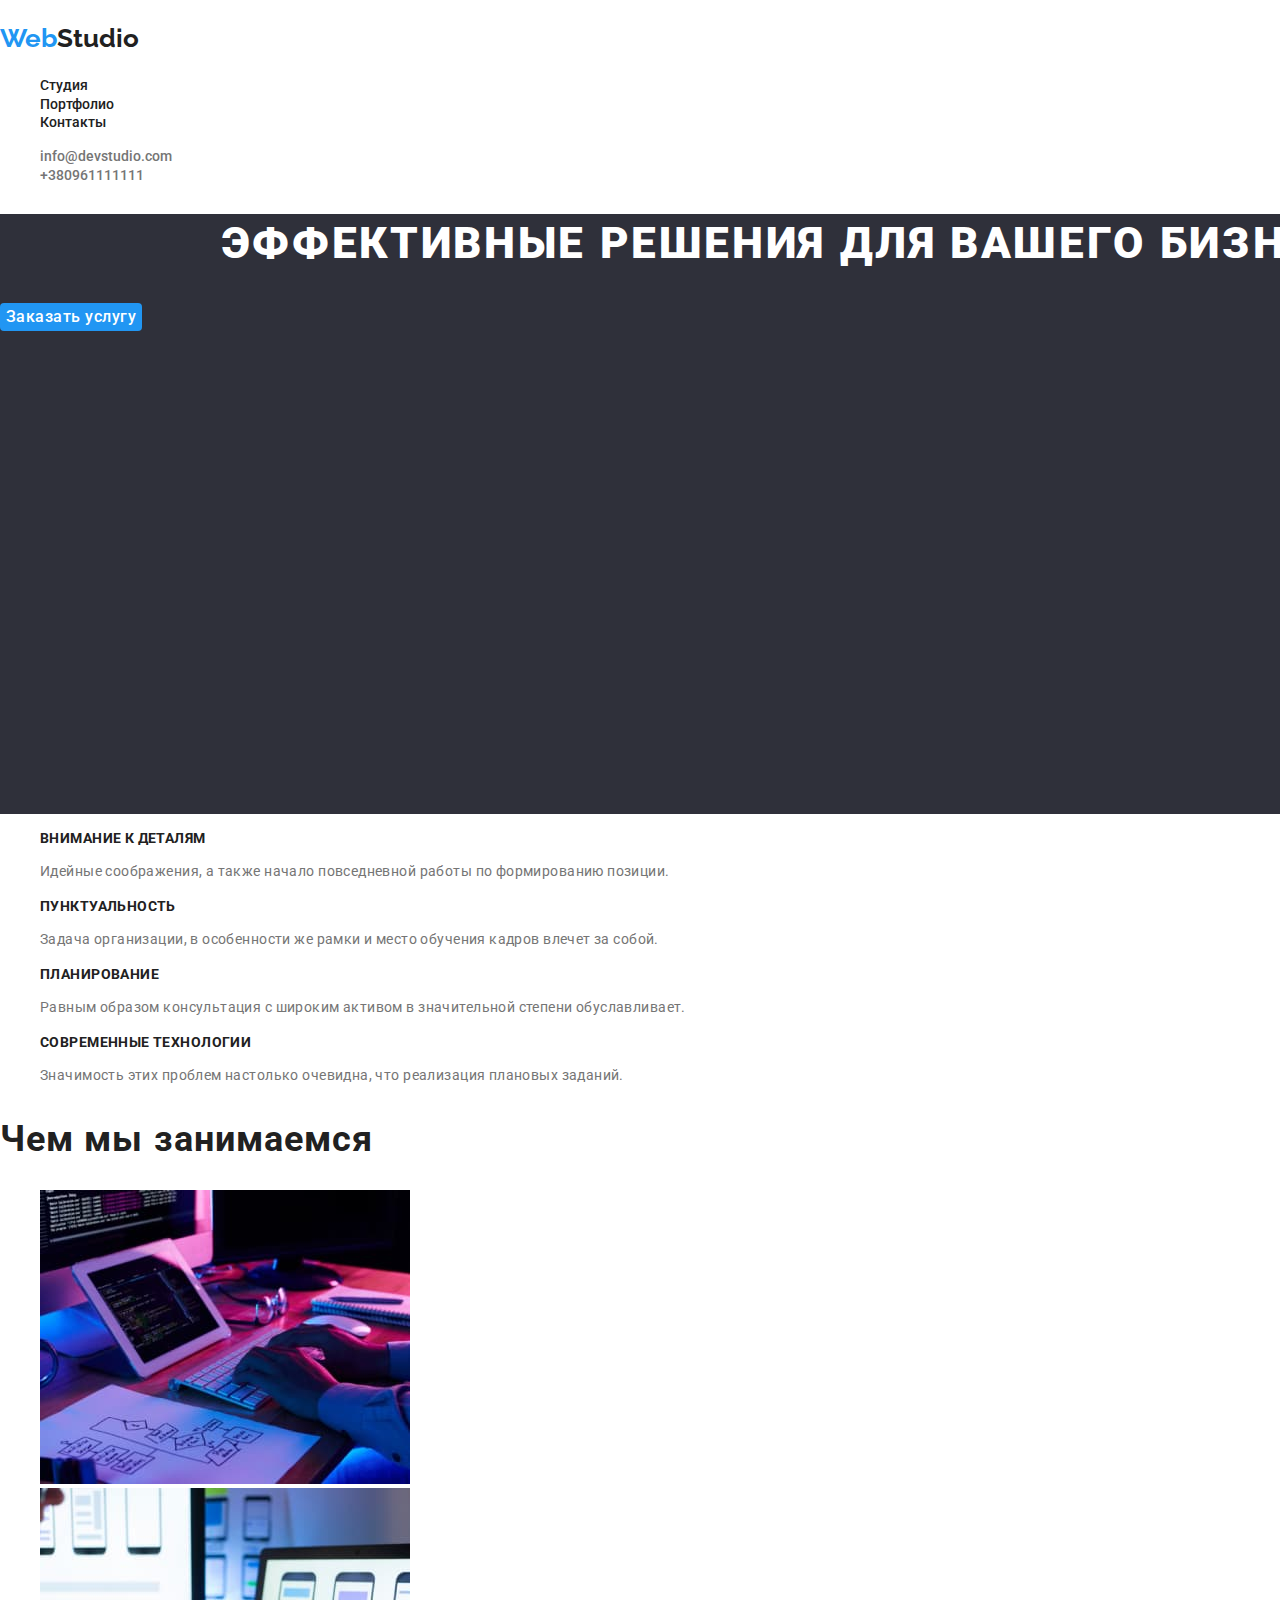
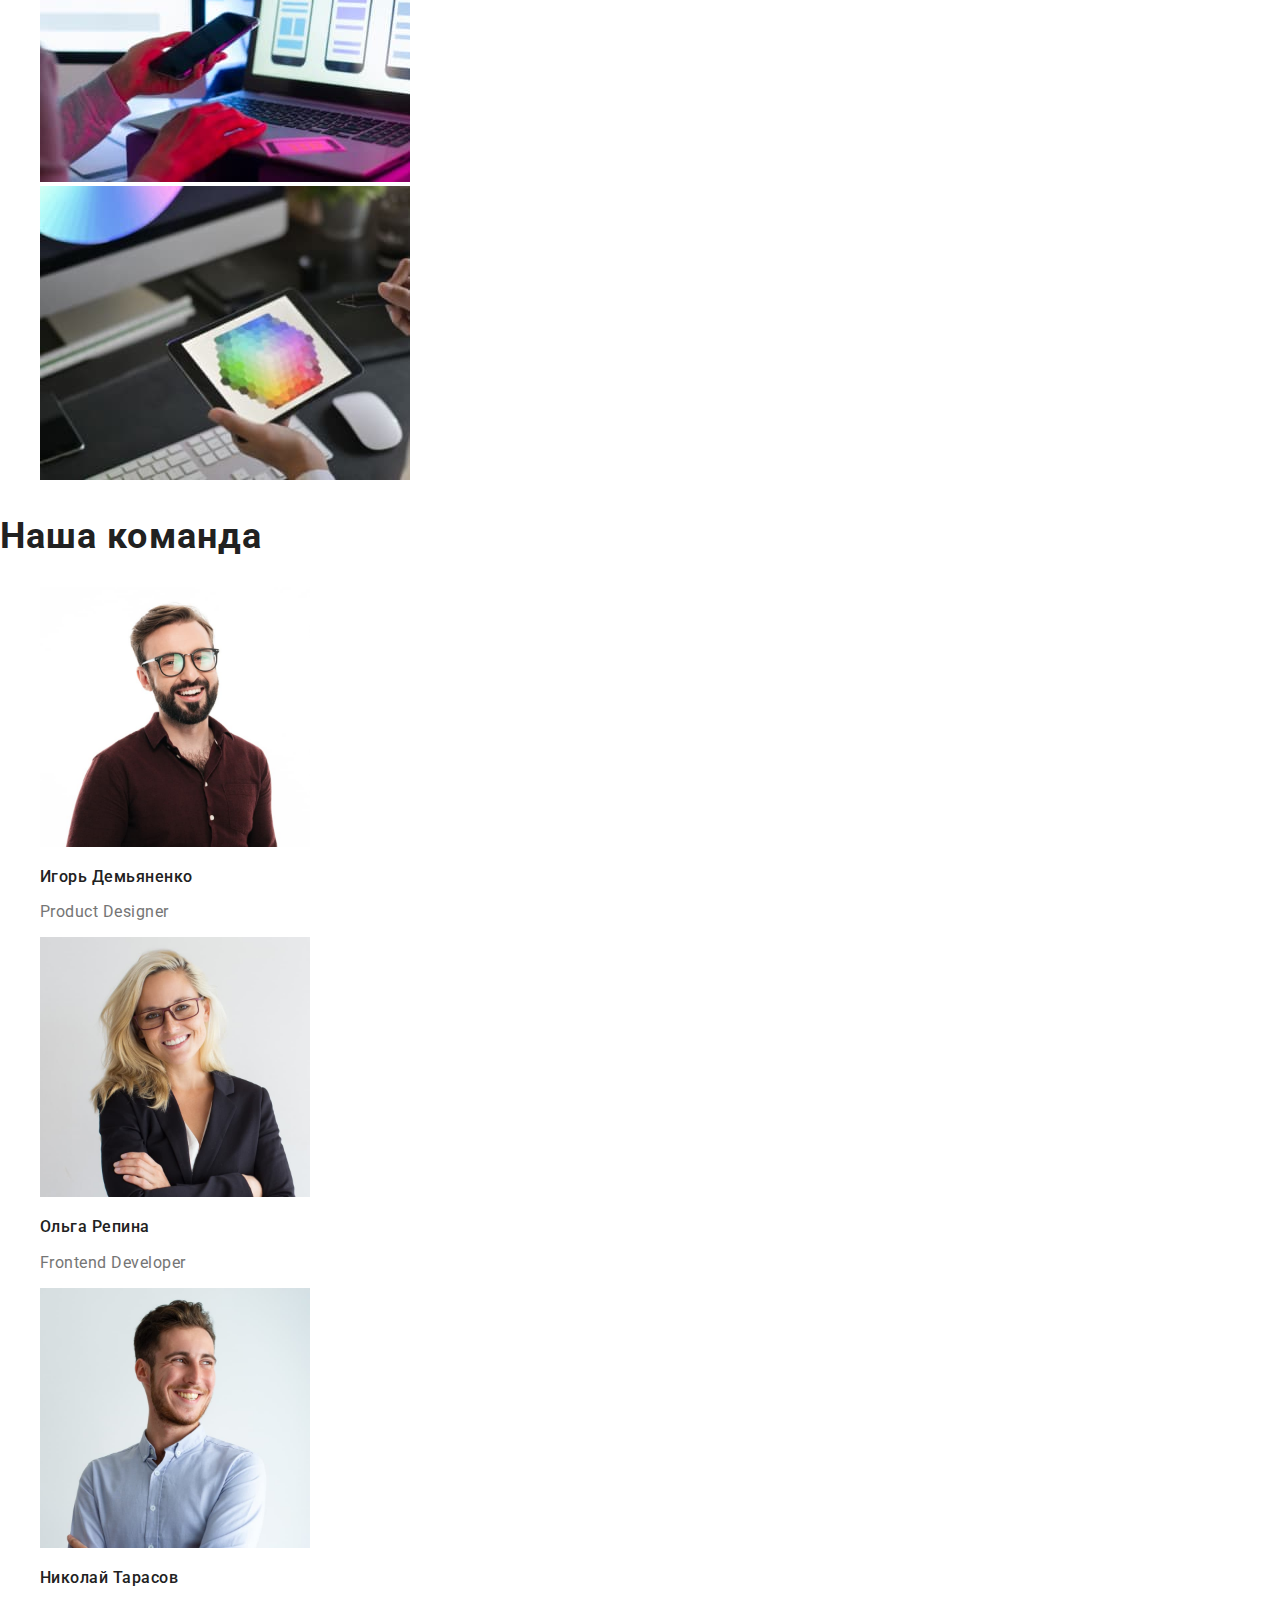
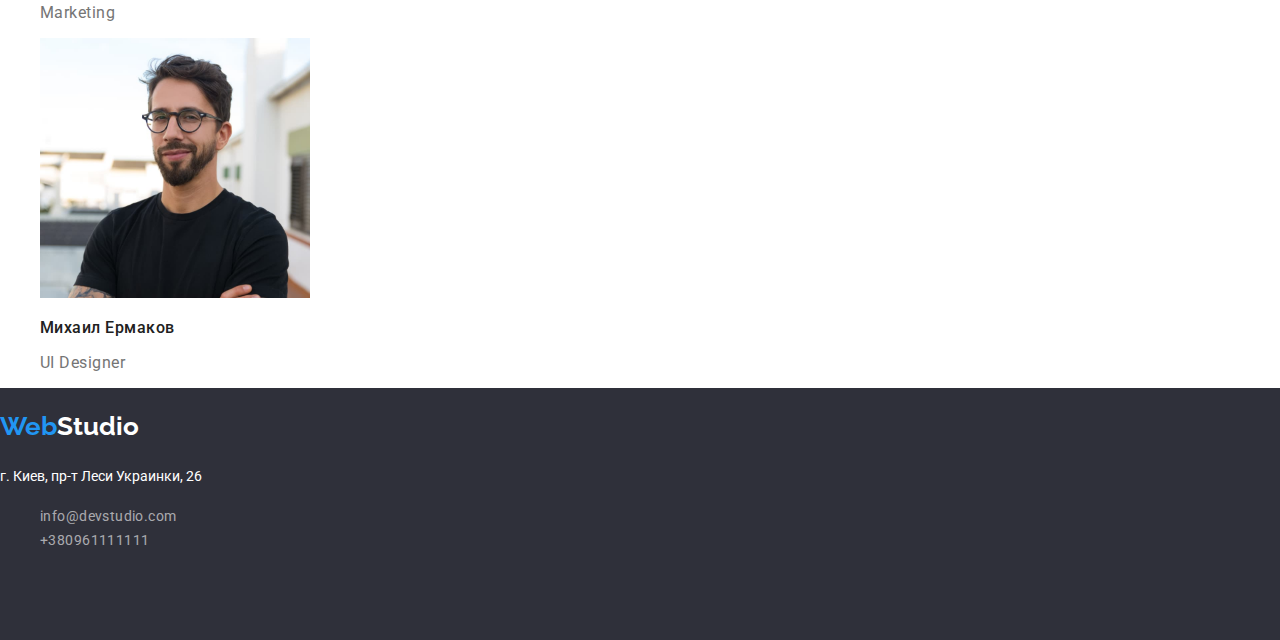
<file: index.html>
<!DOCTYPE html>
<html lang="ru">
<head>
    <meta charset="UTF-8">
    <meta http-equiv="X-UA-Compatible" content="IE=edge">
    <meta name="viewport" content="width=device-width, initial-scale=1.0">
    <title>Studio</title>
    <link rel="stylesheet" href="css/styles.css">
    <link rel="preconnect" href="https://fonts.googleapis.com">
    <link rel="preconnect" href="https://fonts.gstatic.com" crossorigin>
    <link
        href="https://fonts.googleapis.com/css2?family=Raleway:wght@700&family=Roboto:wght@400;500;700;900&display=swap"
        rel="stylesheet">
    <link rel="stylesheet"
        href="https://cdnjs.cloudflare.com/ajax/libs/modern-normalize/1.1.0/modern-normalize.min.css">
</head>
<body>
    <!-- header -->
    <header>
        <nav>
            <h2><a href="./index.html" class="main-header-link"><span class="web-part">Web</span><span
                        class="studio-part">Studio</span></a></h2>
            <!-- header-link -->
            <ul>
                <li><a href="./index.html" class="header-link">Студия</a></li>
                <li><a href="./portfolio.html" class="header-link">Портфолио</a></li>
                <li><a href="" class="header-link">Контакты</a></li>
            </ul>
        </nav>
        <!-- site-authorization -->
        <ul>
            <li><a href="mailto:info@devstudio.com" class="header-link-contacts">info@devstudio.com</a></li>
            <li><a href="tel:+380961111111" class="header-link-contacts">+380961111111</a></li>
        </ul>
    </header>
    <main>
        <!-- hero -->
        <section class="hero-section">
            <h1 class="hero-title">Эффективные решения для вашего бизнеса</h1>
            <button type="button" class="button-title">Заказать услугу</button>
        </section>
        <!-- advantages section -->
        <div>
            <!-- Скрытый заголовок, уделить внимание моменту -->
            <h2 hidden>Наши преимущества</h2>
            <ul>
                <li class="advantages">
                    <h3 class="advantages-title">Внимание к деталям</h3>
                    <p class="advantages-details">
                        Идейные соображения, а также начало повседневной работы по
                        формированию позиции.
                    </p>
                </li>
                <li>
                    <h3 class="advantages-title">Пунктуальность</h3>
                    <p class="advantages-details">
                        Задача организации, в особенности же рамки и место обучения кадров
                        влечет за собой.
                    </p>
                </li>
                <li>
                    <h3 class="advantages-title">Планирование</h3>
                    <p class="advantages-details">
                        Равным образом консультация с широким активом в значительной
                        степени обуславливает.
                    </p>
                </li>
                <li>
                    <h3 class="advantages-title">Современные технологии</h3>
                    <p class="advantages-details">
                        Значимость этих проблем настолько очевидна, что реализация
                        плановых заданий.
                    </p>
                </li>
            </ul>
        </div>
        <!-- activity section -->
        <section class="activity-section">
            <h2 class="section-title">Чем мы занимаемся</h2>
            <ul>
                <li><img src="./images/1_1.jpg" width="370" height="294" alt="Процесс верстки"></li>
                <li><img src="./images/1_2.jpg" width="370" height="294" alt="Работа с мобильными устройствами"></li>
                <li><img src="./images/1_3.jpg" width="370" height="294" alt="Процесс применения стилей контенту"></li>
            </ul>
        </section>
        <!-- team section -->
        <section class="team-section">
            <h2 class="section-title">Наша команда</h2>
            <ul class="teammates-list">
                <li>
                    <img src="./images/2_1.jpg" width="270" height="260" alt="Фото Игоря" class="">
                    <h3 class="teammate-name">Игорь Демьяненко</h3>
                    <p lang="en" class="teammate-occupation">Product Designer</p>
                </li>
                <li>
                    <img src="./images/2_2.jpg" width="270" height="260" alt="Фото Ольги">
                    <h3 class="teammate-name">Ольга Репина</h3>
                    <p lang="en" class="teammate-occupation">Frontend Developer</p>
                </li>
                <li>
                    <img src="./images/2_3.jpg" width="270" height="260" alt="Фото Николая">
                    <h3 class="teammate-name">Николай Тарасов</h3>
                    <p lang="en" class="teammate-occupation">Marketing</p>
                </li>
                <li>
                    <img src="./images/2_4.jpg" width="270" height="260" alt="Фото Михаила">
                    <h3 class="teammate-name">Михаил Ермаков</h3>
                    <p lang="en" class="teammate-occupation">UI Designer</p>
                </li>
            </ul>
        </section>
    </main>
    <!-- footer -->
    <footer class="footer-section">
        <h2><a href="./index.html" class="main-header-link"><span class="web-part">Web</span><span
                    class="studio-part-footer">Studio</span></a></h2>
        <address>
            <p class="location-section">г. Киев, пр-т Леси Украинки, 26</p>
            <ul>
                <li><a href="mailto:info@devstudio.com" class="contacts-section-link">info@devstudio.com</a></li>
                <li><a href="tel:+380961111111" class="contacts-section-link">+380961111111</a></li>
            </ul>
        </address>
    </footer>

</body>

</html>
</file>
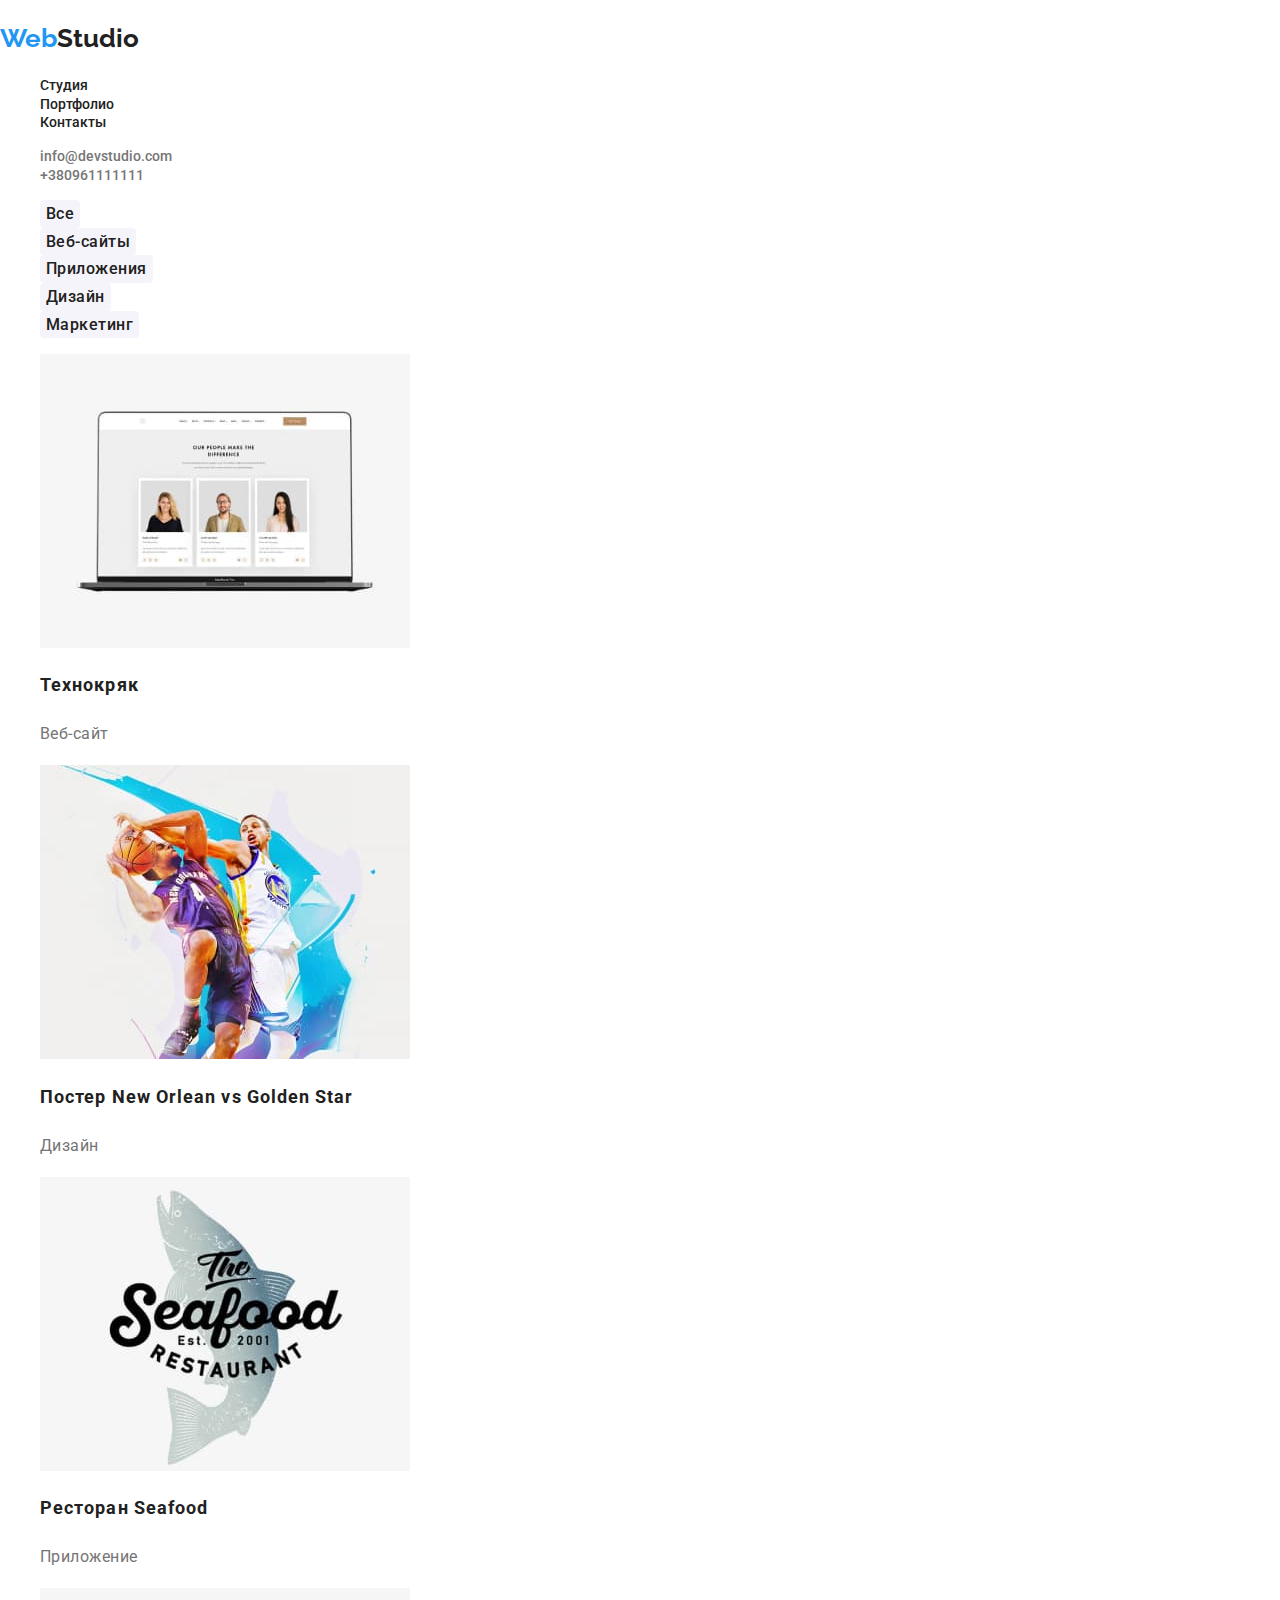
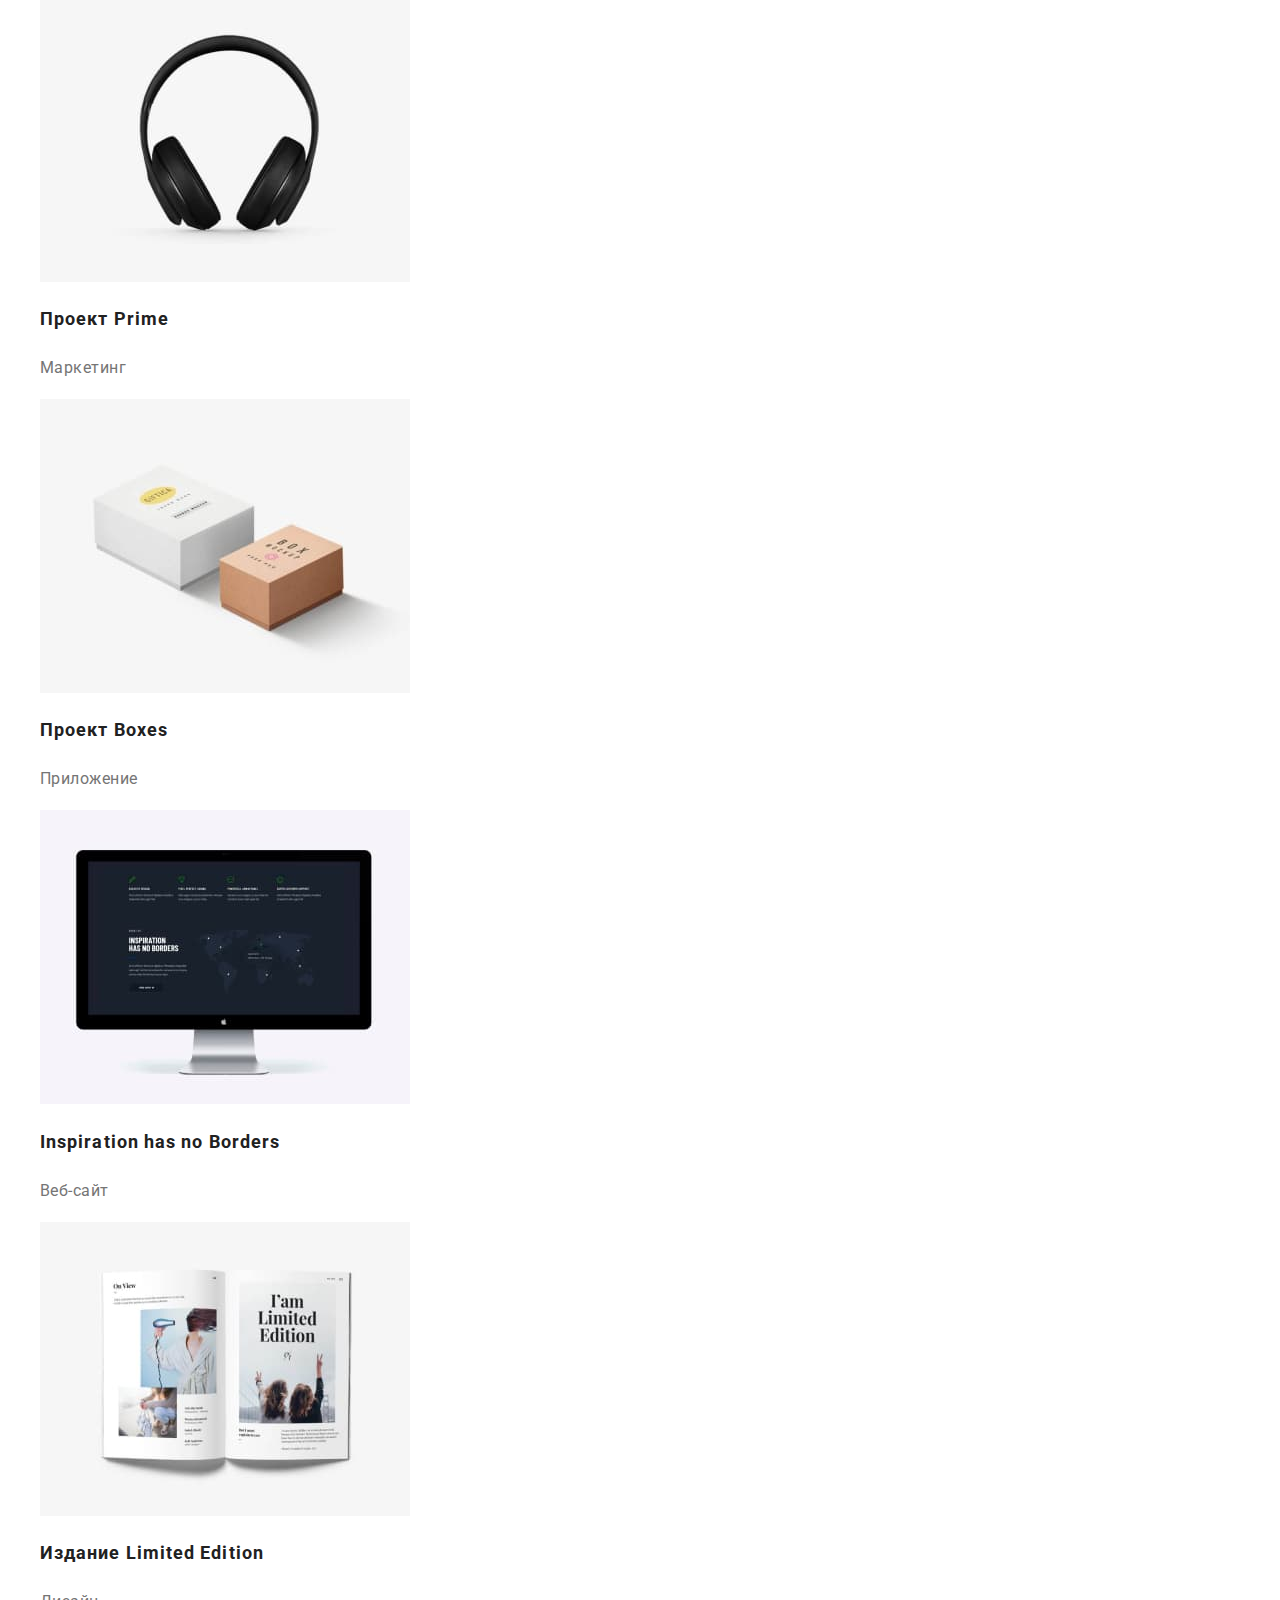
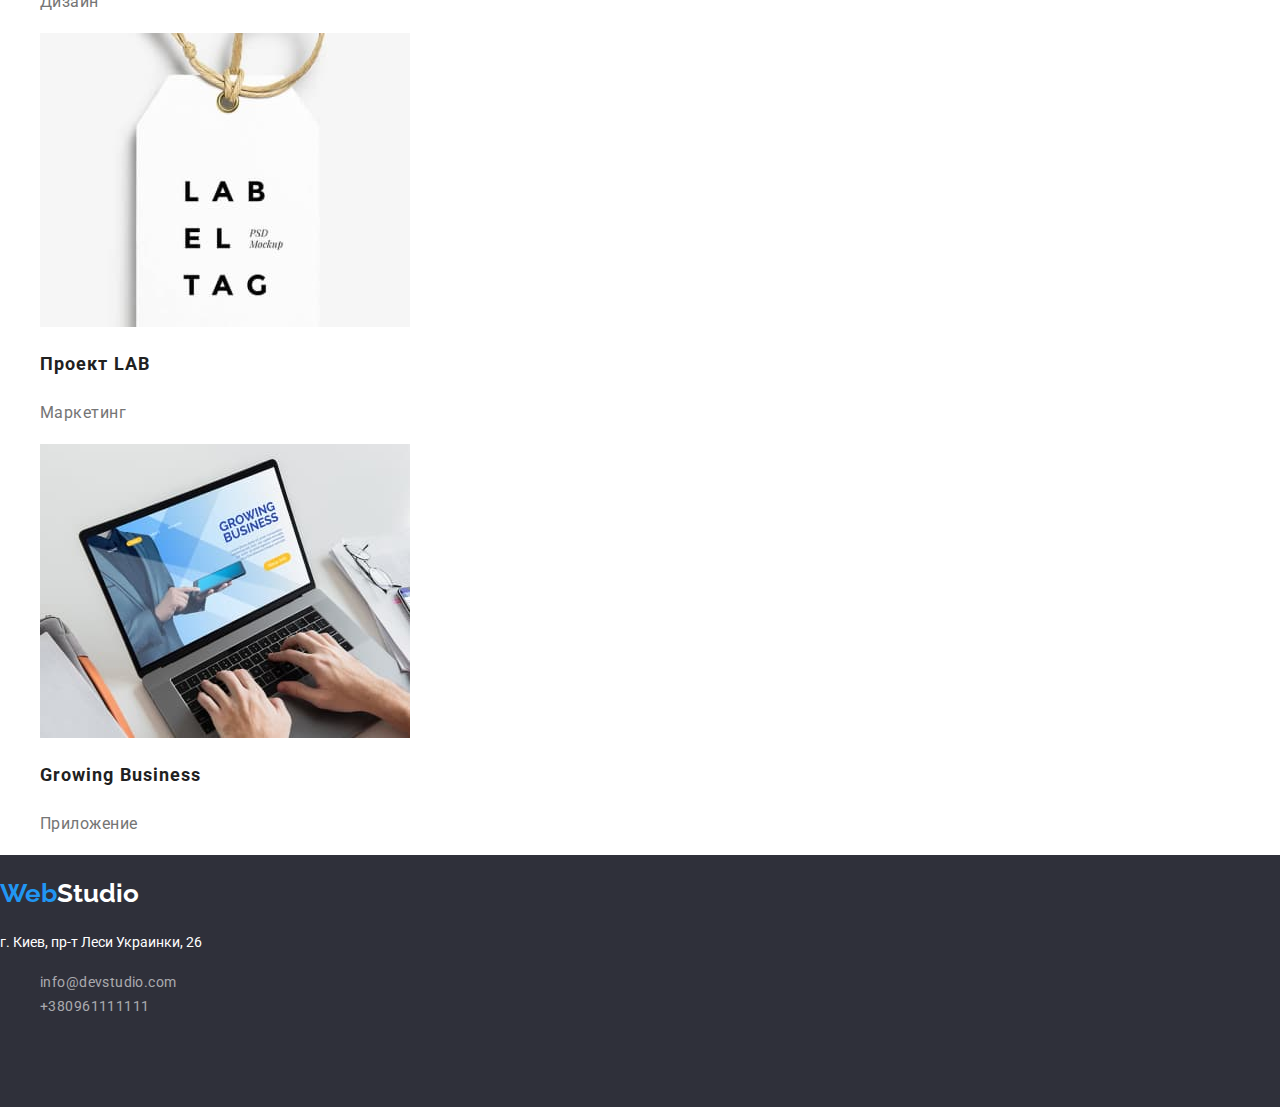
<file: portfolio.html>
<!DOCTYPE html>
<html lang="ru">
<head>
    <meta charset="UTF-8">
    <meta http-equiv="X-UA-Compatible" content="IE=edge">
    <meta name="viewport" content="width=device-width, initial-scale=1.0">
    <title>Portfolio</title>
    <link rel="stylesheet" href="css/styles.css">
    <link rel="preconnect" href="https://fonts.googleapis.com">
    <link rel="preconnect" href="https://fonts.gstatic.com" crossorigin>
    <link
        href="https://fonts.googleapis.com/css2?family=Raleway:wght@700&family=Roboto:wght@400;500;700;900&display=swap"
        rel="stylesheet">
    <link rel="stylesheet"
        href="https://cdnjs.cloudflare.com/ajax/libs/modern-normalize/1.1.0/modern-normalize.min.css">
</head>
<body>
<!-- header -->
<header>
    <nav>
        <h2><a href="./index.html" class="main-header-link"><span class="web-part">Web</span><span
                    class="studio-part">Studio</span></a></h2>
        <!-- header-link -->
        <ul>
            <li><a href="./index.html" class="header-link">Студия</a></li>
            <li><a href="./portfolio.html" class="header-link">Портфолио</a></li>
            <li><a href="" class="header-link">Контакты</a></li>
        </ul>
    </nav>
    <!-- site-authorization -->
    <ul>
        <li><a href="mailto:info@devstudio.com" class="header-link-contacts">info@devstudio.com</a></li>
        <li><a href="tel:+380961111111" class="header-link-contacts">+380961111111</a></li>
    </ul>
</header>

<main>
<section>
    <!-- button menu section-->
    <ul>
        <li><button type="button" class="button-menu-section">Все</button></li>
        <li><button type="button" class="button-menu-section">Веб-сайты</button></li>
        <li><button type="button" class="button-menu-section">Приложения</button></li>
        <li><button type="button" class="button-menu-section">Дизайн</button></li>
        <li><button type="button" class="button-menu-section">Маркетинг</button></li>
    </ul>
        <!-- projects section -->
   <h2 hidden>Все разделы сайта</h2>
    <ul>
                <li>
                    <img src="./images/porfolio-1.jpg" width="370" height="294" alt="Пример веб-сайта">
                    <h2 class="projects-section">Технокряк</h2>
                    <p class="projects-section-description">Веб-сайт</p>
                </li>
                <li>
                    <img src="./images/porfolio-2.jpg" width="370" height="294"
                        alt="Постер с игроками баскетбольных команд">
                    <h2 class="projects-section">Постер New Orlean vs Golden Star</h2>
                    <p class="projects-section-description">Дизайн</p>
                </li>
                <li>
                    <img src="./images/porfolio-3.jpg" width="370" height="294" alt="Логотип ресторана">
                    <h2 class="projects-section">Ресторан Seafood</h2>
                    <p class="projects-section-description">Приложение</p>
                </li>
                <li>
                    <img src="./images/porfolio-4.jpg" width="370" height="294" alt="Наушники">
                    <h2 class="projects-section">Проект Prime</h2>
                    <p class="projects-section-description">Маркетинг</p>
                </li>
                <li>
                    <img src="./images/porfolio-5.jpg" width="370" height="294" alt="Пример фирменной упаковки">
                    <h2 class="projects-section">Проект Boxes</h2>
                    <p class="projects-section-description">Приложение</p>
                </li>
                <li>
                    <img src="./images/porfolio-6.jpg" width="370" height="294"
                        alt="Пример веб-сайта на экране компьютера">
                    <h2 lang="en" class="projects-section">Inspiration has no Borders</h2>
                    <p class="projects-section-description">Веб-сайт</p>
                </li>
                <li>
                    <img src="./images/porfolio-7.jpg" width="370" height="294" alt="Открытый разворот издания">
                    <h2 class="projects-section">Издание Limited Edition</h2>
                    <p class="projects-section-description">Дизайн</p>
                </li>
                <li>
                    <img src="./images/porfolio-8.jpg" width="370" height="294" alt="Бумажная бирка с надписью">
                    <h2 class="projects-section">Проект LAB</h2>
                    <p class="projects-section-description">Маркетинг</p>
                </li>
                <li>
                    <img src="./images/porfolio-9.jpg" width="370" height="294"
                        alt="Руки человека, работающего за ноутбуком">
                    <h2 lang="en" class="projects-section">Growing Business</h2>
                    <p class="projects-section-description">Приложение</p>
                </li>
            </ul>
        </section>
    </main>

    <!-- footer -->
    <footer class="footer-section">
        <h2><a href="./index.html" class="main-header-link"><span class="web-part">Web</span><span
                    class="studio-part-footer">Studio</span></a></h2>
        <address>
            <p class="location-section">г. Киев, пр-т Леси Украинки, 26</p>
            <ul>
                <li><a href="mailto:info@devstudio.com" class="contacts-section-link">info@devstudio.com</a></li>
                <li><a href="tel:+380961111111" class="contacts-section-link">+380961111111</a></li>
            </ul>
        </address>
    </footer>

</body>

</html>
</file>
<file: css/styles.css>
body {
  font-family: 'Roboto', sans-serif;
  background-color: var(--white);
}
:root {
  --black: #212121;
  --white: #ffffff;
  --grey: #757575;
  --blue: #2196f3;
  --dark-blue: #2f303a;
}

/* index part */
/* header */

.main-header-link {
  font-family: Raleway;
  font-weight: bold;
  font-size: 26px;
  line-height: 1.4;
  text-decoration: none;
}

.header-link-contacts {
  font-family: Roboto;
  font-weight: 500;
  font-size: 14px;
  line-height: 1.14;
  text-decoration: none;
  color: var(--grey);
}

.header-link {
  font-family: Roboto;
  font-weight: 500;
  font-size: 14px;
  line-height: 1.14;
  color: var(--black);
  text-decoration: none;
}

ul {
  list-style: none;
}

.web-part {
  font-family: 'Raleway', sans-serif;
  font-weight: bold;
  font-size: 26px;
  line-height: 1.2;
  color: var(--blue);
}

.studio-part {
  font-family: Raleway;

  font-weight: bold;
  font-size: 26px;
  line-height: 1.2;
  color: var(--black);
}

.studio-part-footer {
  font-family: Raleway;
  font-weight: bold;
  font-size: 26px;
  line-height: 1.2;
  color: var(--white);
}
.header-link:hover,
.header-link:focus {
  color: var(--blue);
}

.header-link-contacts:hover,
.header-link-contacts:focus {
  color: var(--blue);
}

/* hero */

.hero-section {
  background-color: var(--dark-blue);
  width: 1600px;
  height: 600px;
}

.hero-title {
  font-family: Roboto;
  font-weight: 900;
  font-size: 44px;
  line-height: 1.36;
  text-align: center;
  letter-spacing: 0.06em;
  text-transform: uppercase;
  color: var(--white);
}

.button-title {
  background: var(--blue);
  border-radius: 4px;
  cursor: pointer;
  border: 0;
  position: absolute;

  /* button text */

  font-family: Roboto;
  font-weight: 500;
  font-size: 16px;
  line-height: 1.6;
  text-align: center;
  letter-spacing: 0.03em;
  color: var(--white);
}

.button-title:hover {
  background: #188ce8;
}

/* advantages section */

.advantages-title {
  font-family: Roboto;
  font-weight: bold;
  font-size: 14px;
  line-height: 1.15;
  letter-spacing: 0.03em;
  text-transform: uppercase;
  color: var(--black);
}

.advantages-details {
  font-family: Roboto;
  font-weight: normal;
  font-size: 14px;
  line-height: 1.71;
  letter-spacing: 0.03em;
  color: var(--grey);
}

/* activity section */

.section-title {
  font-family: Roboto;
  font-weight: bold;
  font-size: 36px;
  line-height: 1.17;
  letter-spacing: 0.03em;
  color: var(--black);
}

.activity-section-title,
.team-section-title {
  font-family: Roboto;
  font-weight: bold;
  font-size: 36px;
  line-height: 1.17;
  text-align: center;
  letter-spacing: 0.03em;
  color: var(--black);
}

/* team section  */

.teammate-name {
  font-family: Roboto;
  font-weight: 500;
  font-size: 16px;
  line-height: 1.19;
  letter-spacing: 0.03em;
  color: var(--black);
}
.teammate-occupation {
  font-family: Roboto;
  font-weight: normal;
  font-size: 16px;
  line-height: 1.19;
  letter-spacing: 0.03em;
  color: var(--grey);
}

/* footer-section */

.footer-section {
  background-color: var(--dark-blue);
  position: absolute;
  width: 1600px;
  height: 252px;
}

.location-section {
  font-family: Roboto;
  font-weight: normal;
  font-size: 14px;
  line-height: 1.71;
  color: var(--white);
  font-style: normal;
}

.contacts-section-link {
  font-family: Roboto;
  font-weight: normal;
  font-size: 14px;
  line-height: 1.71;
  letter-spacing: 0.03em;
  color: rgba(255, 255, 255, 0.6);
  font-style: normal;
  text-decoration: none;
}

.contacts-section-link:hover,
.contacts-section-link:focus {
  color: var(--blue);
}

/* portfolio part */

.button-menu-section {
  background: #f5f4fa;
  border-radius: 4px;
  cursor: pointer;
  border: 0;

  /* button text */

  font-family: Roboto;
  font-weight: 500;
  font-size: 16px;
  line-height: 1.6;
  text-align: center;
  letter-spacing: 0.03em;
  color: var(--black);
}

.button-menu-section:hover {
  background: #188ce8;
  color: var(--white);
}

/* projects section */

.projects-section {
  font-family: Roboto;
  font-weight: bold;
  font-size: 18px;
  line-height: 2;
  letter-spacing: 0.06em;
  color: var(--black);
}
.projects-section-description {
  font-family: Roboto;
  font-weight: normal;
  font-size: 16px;
  line-height: 1.87;
  letter-spacing: 0.03em;
  color: var(--grey);
}
</file>
